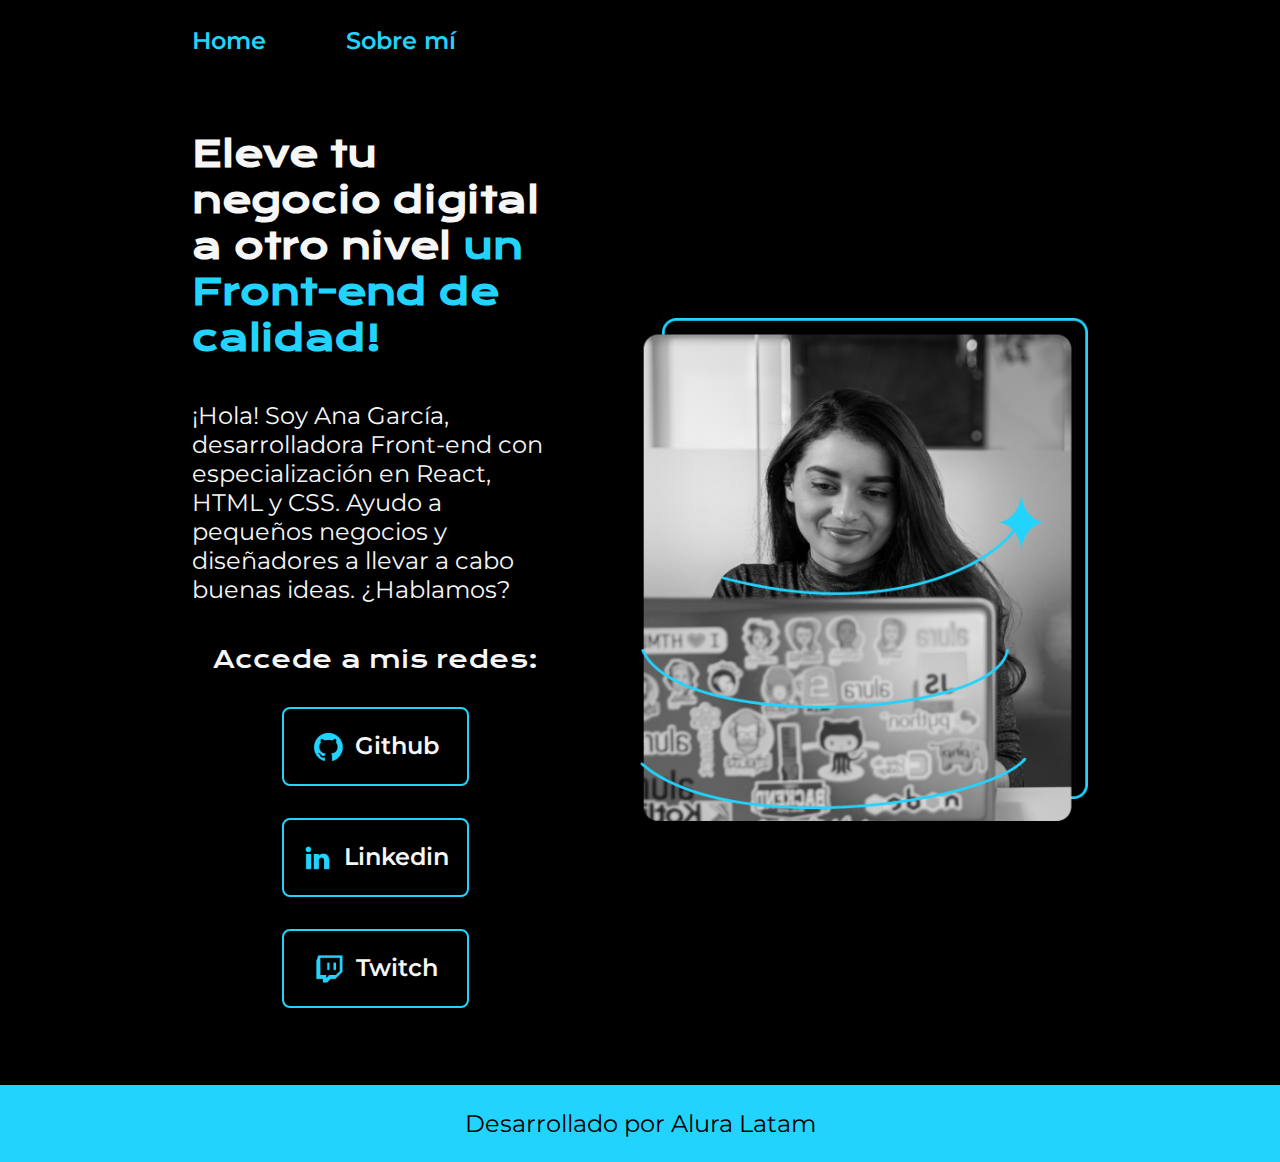
<file: index.html>
<!DOCTYPE html>
<html lang="es-mx">
<head>
    <meta charset="UTF-8">
    <meta name="viewport" content="width=device-width, initial-scale=1.0">
    <title>Portafolio</title>
    <link rel="stylesheet" href="./styles/style.css">
</head>
<body>
    <header class="header"> 
        <nav class="header__menu">
            <a class="header__menu__link" href="index.html">Home</a>
            <a class="header__menu__link" href="about.html">Sobre mí</a>
        </nav>
    </header>
    <main class="presentacion">
        <section class="presentacion__contenido">
            <h1 class="presentacion__contenido__titulo">
                Eleve tu negocio digital a otro nivel <strong class="titulo-destaque">un Front-end de calidad!</strong>
            </h1>
            <p class="presentacion__contenido__texto">
                ¡Hola! Soy Ana García, desarrolladora Front-end con especialización en React, 
                HTML y CSS. Ayudo a pequeños negocios y diseñadores a llevar a cabo buenas 
                ideas. ¿Hablamos?
            </p>
            <div class="presentacion__enlaces">
                <h2 class="presentacion__enlaces_subtitulo">Accede a mis redes:</h2>
                <a class="presentacion__enlaces__link" href="https://github.com/">
                    <img src="./assets/github.png">
                    Github
                </a>
                <a class="presentacion__enlaces__link" href="https://linkedin.com/in/">
                    <img src="./assets/linkedin.png">
                    Linkedin
                </a>
                <a class="presentacion__enlaces__link" href="https://twitch.tv/">
                    <img src="./assets/twitch.png">
                    Twitch
                </a>
            </div>
        </section>
        <img class="presentacion__imagen" src="./assets/Imagem.png" alt="Imagen de Ana Garcia trabajando">
    </main>
    <footer class="footer">
        <p>Desarrollado por Alura Latam</p>
    </footer>
</body>
</html>
</file>
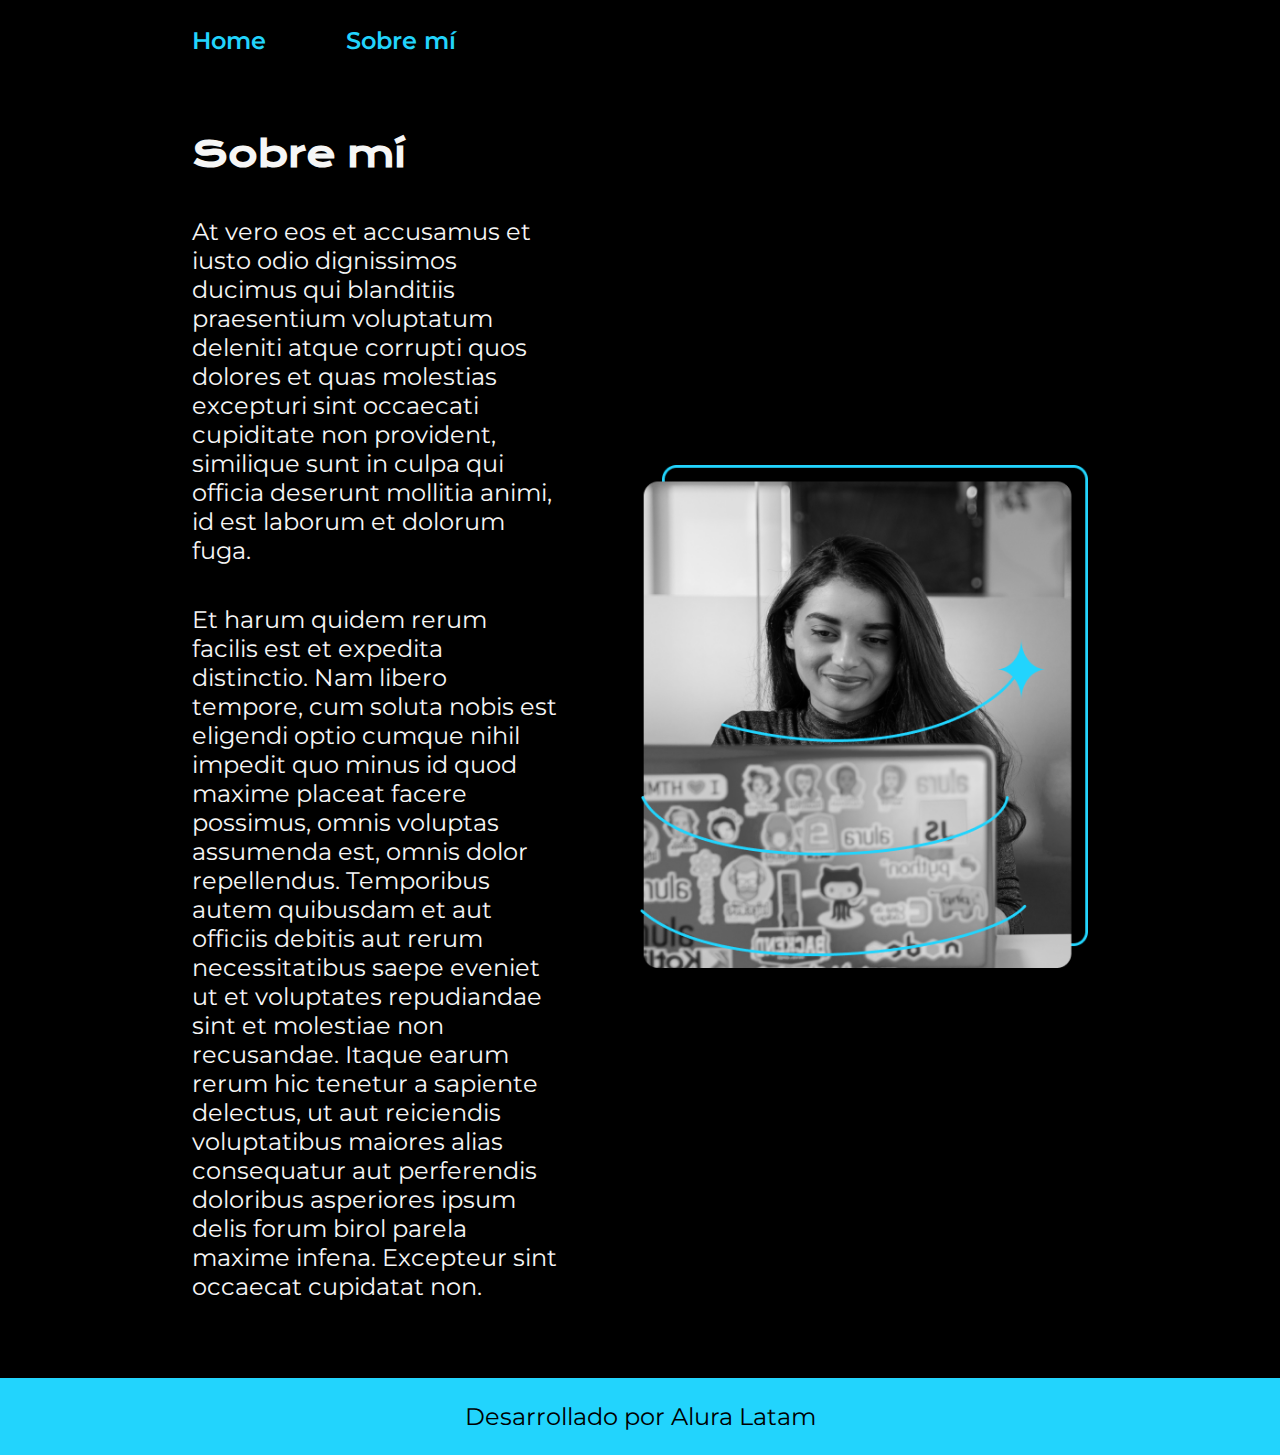
<file: about.html>
<!DOCTYPE html>
<html lang="es-mx">
<head>
    <meta charset="UTF-8">
    <meta name="viewport" content="width=device-width, initial-scale=1.0">
    <title>Sobre mí</title>
    <link rel="stylesheet" href="./styles/style.css">
</head>
<body>
    <header class="header"> 
        <nav class="header__menu">
            <a class="header__menu__link" href="index.html">Home</a>
            <a class="header__menu__link" href="about.html">Sobre mí</a>
        </nav>
    </header>
    <main class="presentacion">
        <section class="presentacion__contenido">
            <h1 class="presentacion__contenido__titulo">Sobre mí</h1>
            <p class="presentacion__contenido__texto">At vero eos et accusamus et iusto odio dignissimos ducimus qui blanditiis 
                praesentium voluptatum deleniti atque corrupti quos dolores et quas molestias 
                excepturi sint occaecati cupiditate non provident, similique sunt in culpa qui 
                officia deserunt mollitia animi, id est laborum et dolorum fuga.</p>
            <p class="presentacion__contenido__texto">Et harum quidem rerum facilis est et expedita distinctio. Nam libero tempore,
                cum soluta nobis est eligendi optio cumque nihil impedit quo minus id quod maxime 
                placeat facere possimus, omnis voluptas assumenda est, omnis dolor repellendus. 
                Temporibus autem quibusdam et aut officiis debitis aut rerum necessitatibus saepe 
                eveniet ut et voluptates repudiandae sint et molestiae non recusandae. Itaque earum 
                rerum hic tenetur a sapiente delectus, ut aut reiciendis voluptatibus maiores alias 
                consequatur aut perferendis doloribus asperiores ipsum delis forum birol parela maxime
                infena. Excepteur sint occaecat cupidatat non.</p>
        </section>
        <img class="presentacion__imagen" src="./assets/Imagem.png" alt="Imagen de Ana Garcia trabajando">
    </main>
    <footer class="footer">
        <p>Desarrollado por Alura Latam</p>
    </footer>
</body>
</html>
</file>
<file: styles/style.css>
@import url('https://fonts.googleapis.com/css2?family=Krona+One&family=Montserrat:ital,wght@0,100..900;1,100..900&display=swap');

:root{
    --color-primario: #000;
    --color-secundario: #f6f6f6;
    --color-terciario: #22d4fd;

    --fuente-montserrat: "Montserrat", sans-serif;
    --fuente-krona: "Krona One", sans-serif
}

* {
    padding: 0;
    margin: 0;
}

body {
    background-color: #000;
    color: var(--color-secundario);
    box-sizing: border-box;
}

.header{
    padding: 2% 0% 0% 15%;
}

.header__menu{
    display: flex;
    gap: 80px
}

.header__menu__link{
    font-family: var(--fuente-montserrat);
    font-size: 1.5rem;
    font-weight: 600;
    color: var(--color-terciario);
    text-decoration: none;
}

.presentacion{
    display: flex;
    align-items: center;
    padding: 6% 15%;
    justify-content: space-between;
    gap: 82px
}

.presentacion__contenido{
    width: 50%;
    display: flex;
    flex-direction: column;
    gap: 40px;
}

.presentacion__contenido__titulo{
    font-size: 2.25rem;
    font-family: var(--fuente-krona);
}

.titulo-destaque{
    color: var(--color-terciario);
}

.presentacion__contenido__texto{
    font-size: 1.5rem;
    font-family: var(--fuente-montserrat);

}

.presentacion__enlaces{
    display: flex;
    justify-content: space-between;
    flex-direction: column;
    align-items: center;
    gap: 32px;

}

.presentacion__enlaces_subtitulo{
    font-family: var(--fuente-krona);
    font-size: 1.5rem;
    font-weight: 400;
}

.presentacion__enlaces__link{
    width: 50%;
    text-align: center;
    padding: 21.5px 0;
    border-radius: 8px;
    font-family: var(--fuente-montserrat);
    font-size: 1.5rem;
    font-weight: 600;
    text-decoration: none;
    color: var(--color-secundario);
    border: 2px solid var(--color-terciario);
    display: flex;
    justify-content: center;
    gap: 10px;
}

.presentacion__enlace__link:hover{
    background-color: #272727;
}

.presentacion__imagen{
    width: 50%;
}

.footer{
    background-color: var(--color-terciario);
    padding: 1.5rem;
    color: var(--color-primario);
    text-align: center;
    font-family: "Montserrat", sans-serif;
    font-size: 1.5rem;
    font-weight: 400;
}

@media(max-width: 1200px ) {

    .header{
        padding: 10%;
    }

    .header__menu{
        justify-content: center;
    }

    .presentacion{
        flex-direction: column-reverse;
        padding: 5%;
    }

    .presentacion__contenido{
        width: auto;
    }

}
</file>
